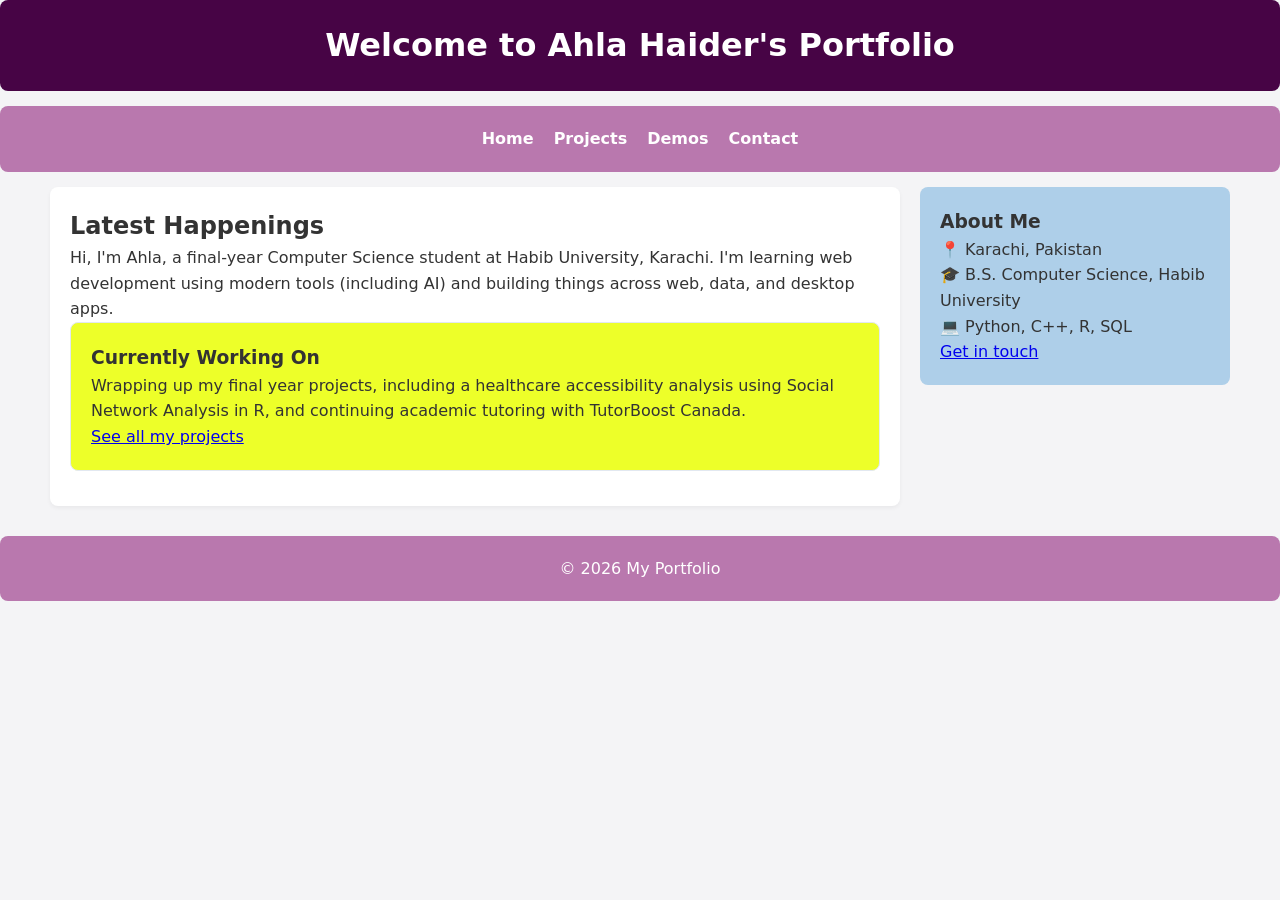
<file: my-website/index.html>
<!DOCTYPE html>
<html lang="en">

<head>
    <meta charset="UTF-8">
    <meta name="viewport" content="width=device-width, initial-scale=1.0">
    <title>My Portfolio - Home</title>
    <link rel="stylesheet" href="style.css">
</head>

<body>
    <header> <h1>Welcome to Ahla Haider's Portfolio</h1> </header>

    <nav>
        <a href="index.html">Home</a>
        <a href="projects.html">Projects</a>
        <a href="demos.html">Demos</a>
        <a href="contact.html">Contact</a>
    </nav>

    <div class="layout-wrapper">

        <main>
            <h2>Latest Happenings</h2>
            <p>Hi, I'm Ahla, a final-year Computer Science student at Habib University, Karachi. I'm learning web development using modern tools (including AI) and building things across web, data, and desktop apps.</p>

            <article>
                <h3>Currently Working On</h3>
                <p>Wrapping up my final year projects, including a healthcare accessibility analysis using Social Network Analysis in R, and continuing academic tutoring with TutorBoost Canada.</p>
                <a href="projects.html">See all my projects</a>
            </article>
        </main>

        <aside>
            <h3>About Me</h3>
            <p>📍 Karachi, Pakistan</p>
            <p>🎓 B.S. Computer Science, Habib University</p>
            <p>💻 Python, C++, R, SQL</p>
            <a href="contact.html">Get in touch</a>
        </aside>

    </div>

    <footer> <p>&copy; 2026 My Portfolio</p> </footer>
</body>
</html>
</file>
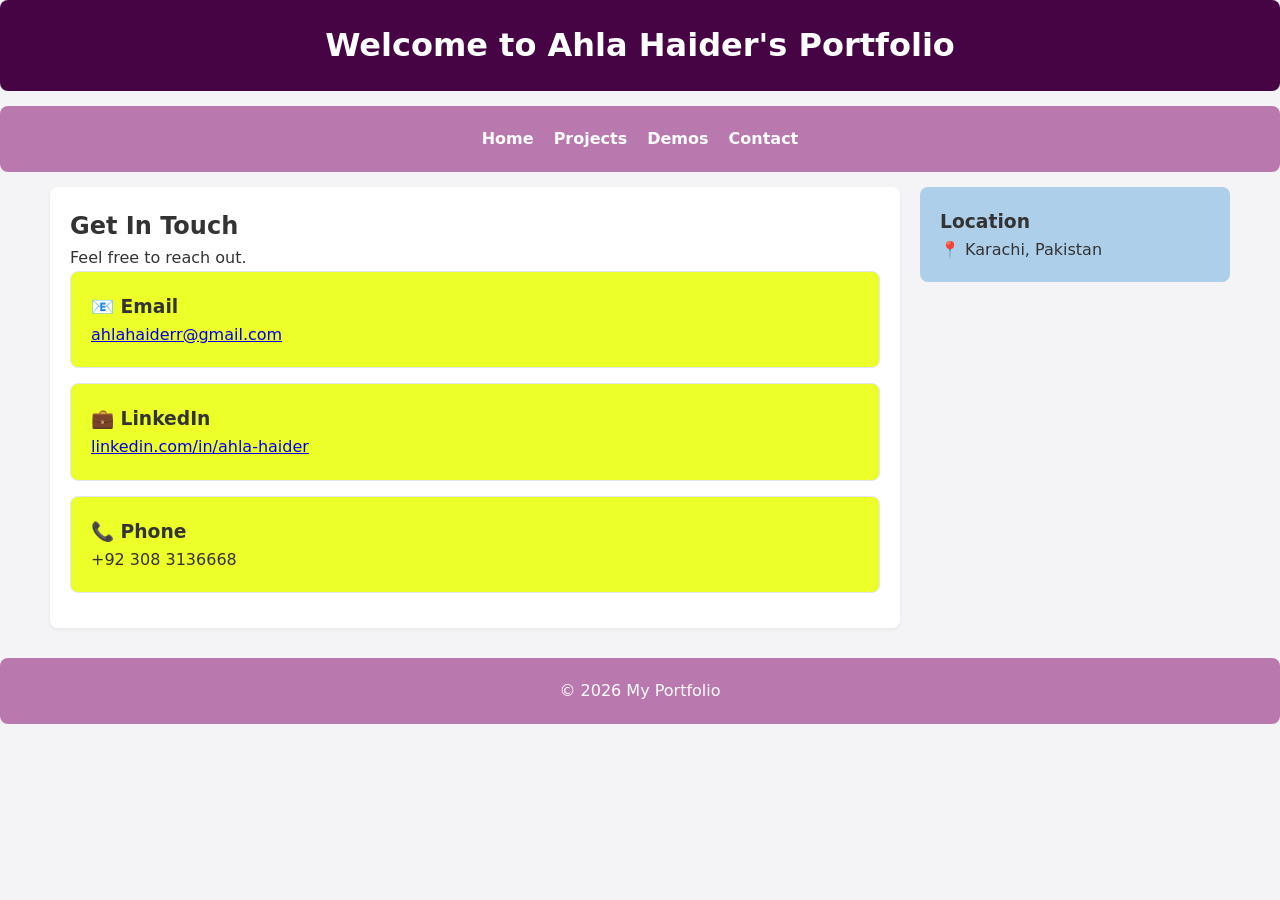
<file: my-website/contact.html>
<!DOCTYPE html>
<html lang="en">

<head>
    <meta charset="UTF-8">
    <meta name="viewport" content="width=device-width, initial-scale=1.0">
    <title>My Portfolio - Contact</title>
    <link rel="stylesheet" href="style.css">
</head>

<body>
    <header> <h1>Welcome to Ahla Haider's Portfolio</h1> </header>

    <nav>
        <a href="index.html">Home</a>
        <a href="projects.html">Projects</a>
        <a href="demos.html">Demos</a>
        <a href="contact.html">Contact</a>
    </nav>

    <div class="layout-wrapper">

        <main>
            <h2>Get In Touch</h2>
            <p>Feel free to reach out.</p>

            <article>
                <h3>📧 Email</h3>
                <p><a href="mailto:ahlahaiderr@gmail.com">ahlahaiderr@gmail.com</a></p>
            </article>

            <article>
                <h3>💼 LinkedIn</h3>
                <p><a href="https://www.linkedin.com/in/ahla-haider" target="_blank">linkedin.com/in/ahla-haider</a></p>
            </article>

            <article>
                <h3>📞 Phone</h3>
                <p>+92 308 3136668</p>
            </article>
        </main>

        <aside>
            <h3>Location</h3>
            <p>📍 Karachi, Pakistan</p>
        </aside>

    </div>

    <footer> <p>&copy; 2026 My Portfolio</p> </footer>
</body>
</html>
</file>
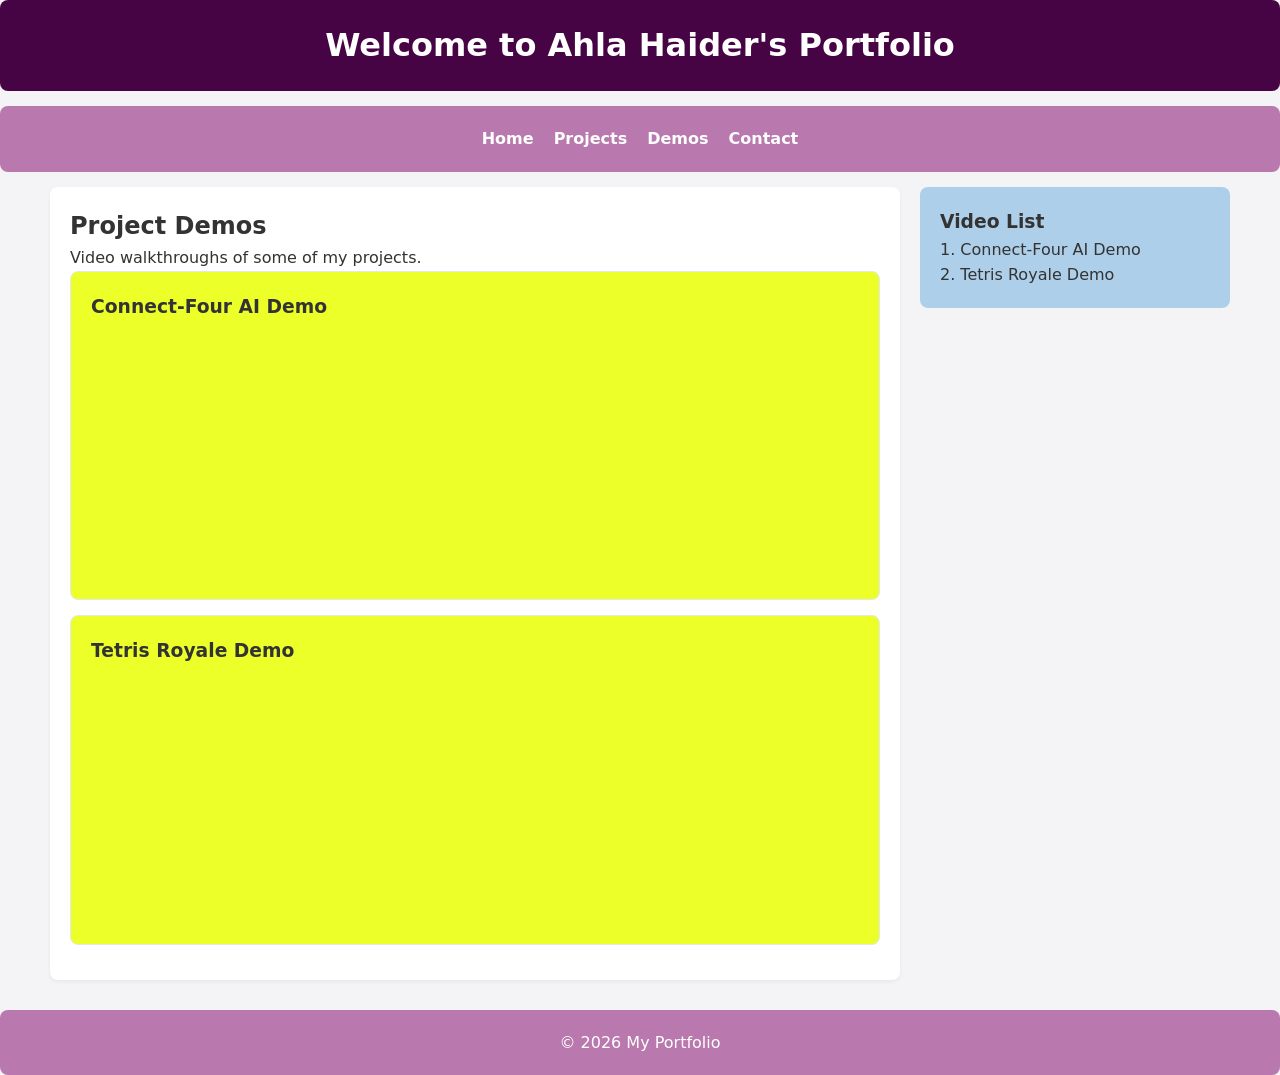
<file: my-website/demos.html>
<!DOCTYPE html>
<html lang="en">

<head>
    <meta charset="UTF-8">
    <meta name="viewport" content="width=device-width, initial-scale=1.0">
    <title>My Portfolio - Demos</title>
    <link rel="stylesheet" href="style.css">
</head>

<body>
    <header> <h1>Welcome to Ahla Haider's Portfolio</h1> </header>

    <nav>
        <a href="index.html">Home</a>
        <a href="projects.html">Projects</a>
        <a href="demos.html">Demos</a>
        <a href="contact.html">Contact</a>
    </nav>

    <div class="layout-wrapper">

        <main>
            <h2>Project Demos</h2>
            <p>Video walkthroughs of some of my projects.</p>

            <article class="video-card">
                <h3>Connect-Four AI Demo</h3>
                <iframe width="100%" height="250" src="https://www.youtube.com/embed/dQw4w9WgXcQ" title="Connect Four AI Demo" frameborder="0" allowfullscreen></iframe>
            </article>

            <article class="video-card">
                <h3>Tetris Royale Demo</h3>
                <iframe width="100%" height="250" src="https://www.youtube.com/embed/dQw4w9WgXcQ" title="Tetris Royale Demo" frameborder="0" allowfullscreen></iframe>
            </article>

        </main>

        <aside>
            <h3>Video List</h3>
            <p>1. Connect-Four AI Demo</p>
            <p>2. Tetris Royale Demo</p>
        </aside>

    </div>

    <footer> <p>&copy; 2026 My Portfolio</p> </footer>
</body>
</html>
</file>
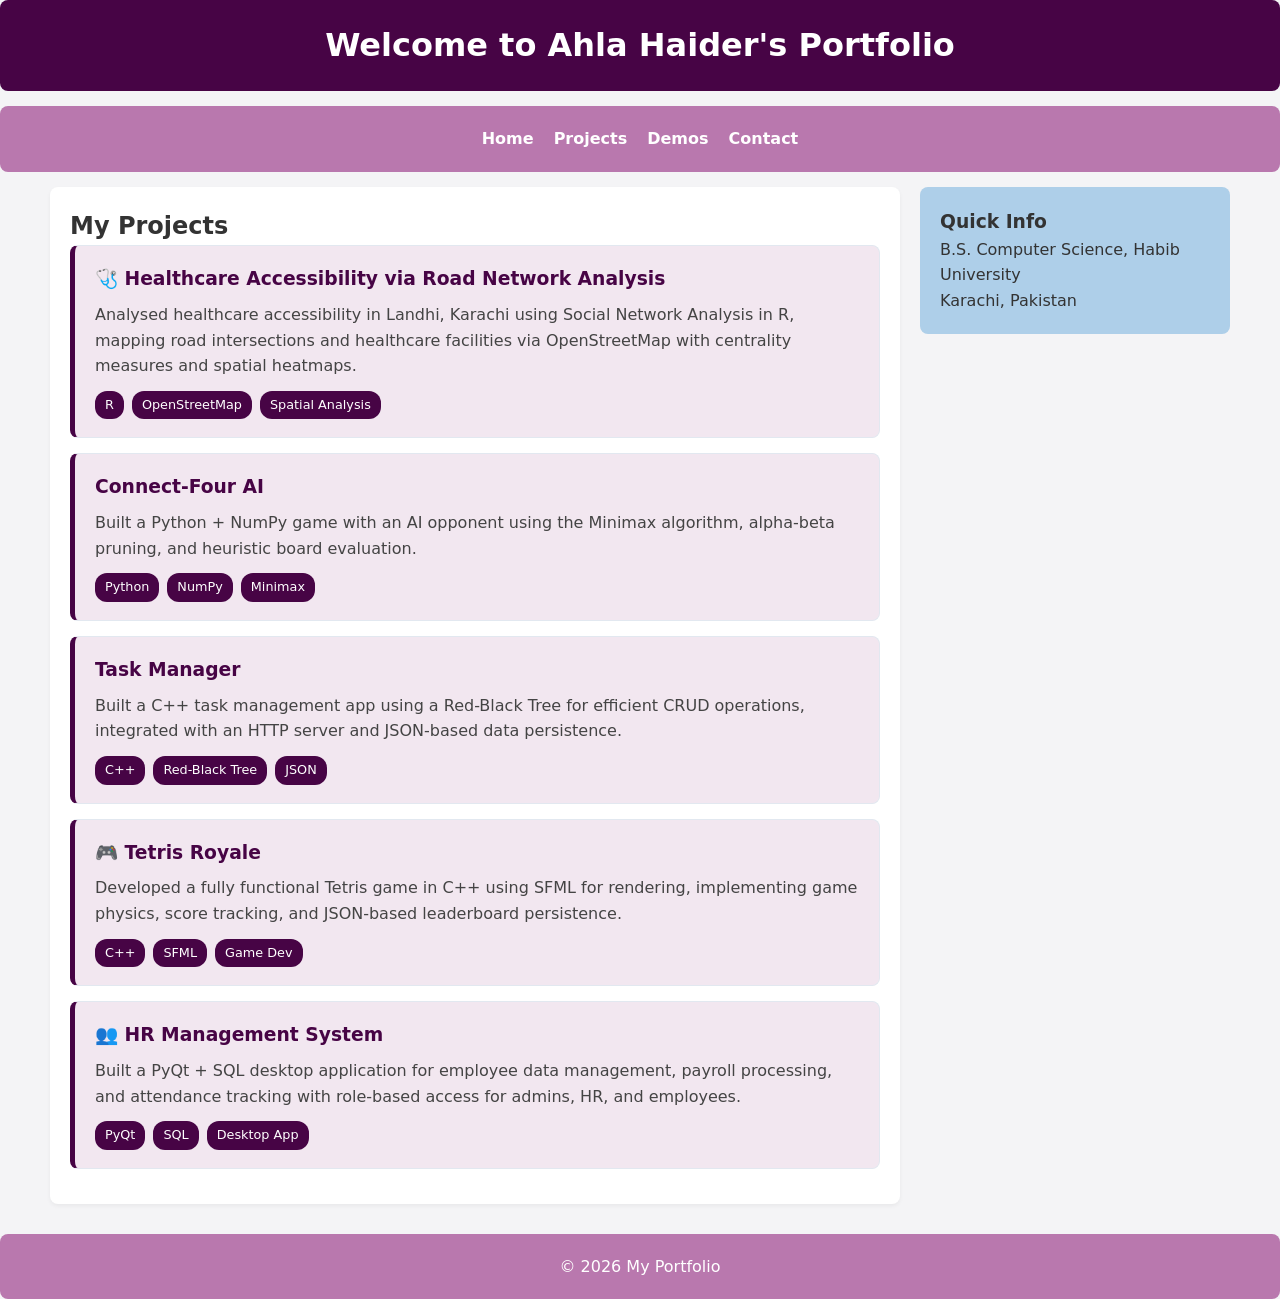
<file: my-website/projects.html>
<!DOCTYPE html>
<html lang="en">

<head>
    <meta charset="UTF-8">
    <meta name="viewport" content="width=device-width, initial-scale=1.0">
    <title>My Portfolio - Projects</title>
    <link rel="stylesheet" href="style.css">
</head>

<body>
    <header> <h1>Welcome to Ahla Haider's Portfolio</h1> </header>

    <nav>
        <a href="index.html">Home</a>
        <a href="projects.html">Projects</a>
        <a href="demos.html">Demos</a>
        <a href="contact.html">Contact</a>
    </nav>

    <div class="layout-wrapper">

        <main>
            <h2>My Projects</h2>

            <article class="project-card card">
                <h3>🩺 Healthcare Accessibility via Road Network Analysis</h3>
                <p>Analysed healthcare accessibility in Landhi, Karachi using Social Network Analysis in R, mapping road intersections and healthcare facilities via OpenStreetMap with centrality measures and spatial heatmaps.</p>
                <div class="tags">
                    <span class="tag">R</span>
                    <span class="tag">OpenStreetMap</span>
                    <span class="tag">Spatial Analysis</span>
                </div>
            </article>
            
            <article class="project-card card">
                <h3>Connect-Four AI</h3>
                <p>Built a Python + NumPy game with an AI opponent using the Minimax algorithm, alpha-beta pruning, and heuristic board evaluation.</p>
                <div class="tags">
                    <span class="tag">Python</span>
                    <span class="tag">NumPy</span>
                    <span class="tag">Minimax</span>
                </div>
            </article>
            
            <article class="project-card card">
                <h3>Task Manager</h3>
                <p>Built a C++ task management app using a Red-Black Tree for efficient CRUD operations, integrated with an HTTP server and JSON-based data persistence.</p>
                <div class="tags">
                    <span class="tag">C++</span>
                    <span class="tag">Red-Black Tree</span>
                    <span class="tag">JSON</span>
                </div>
            </article>
            
            <article class="project-card card">
                <h3>🎮 Tetris Royale</h3>
                <p>Developed a fully functional Tetris game in C++ using SFML for rendering, implementing game physics, score tracking, and JSON-based leaderboard persistence.</p>
                <div class="tags">
                    <span class="tag">C++</span>
                    <span class="tag">SFML</span>
                    <span class="tag">Game Dev</span>
                </div>
            </article>
            
            <article class="project-card card">
                <h3>👥 HR Management System</h3>
                <p>Built a PyQt + SQL desktop application for employee data management, payroll processing, and attendance tracking with role-based access for admins, HR, and employees.</p>
                <div class="tags">
                    <span class="tag">PyQt</span>
                    <span class="tag">SQL</span>
                    <span class="tag">Desktop App</span>
                </div>
            </article>

        </main>

        <aside>
            <h3>Quick Info</h3>
            <p>B.S. Computer Science, Habib University</p>
            <p>Karachi, Pakistan</p>
        </aside>

    </div>

    <footer> <p>&copy; 2026 My Portfolio</p> </footer>
</body>
</html>
</file>
<file: my-website/style.css>
/* <style> */
        /* Base Reset */
        * { box-sizing: border-box; margin: 0; padding: 0; }
        body { font-family: system-ui, sans-serif; background: #f4f4f6; color: #333; line-height: 1.6; }

        /* Typography & Spacing helpers */
        header, nav, main, aside, footer, article { padding: 20px; border-radius: 8px; margin-bottom: 15px; }

        /* 1. Header & Navigation */
        header { background: rgb(71, 4, 69); color: white; text-align: center; }
        nav { background: #b978ae; display: flex; gap: 20px; justify-content: center; }
        nav a { color: white; text-decoration: none; font-weight: bold; }
        nav a:hover { text-decoration: underline; font-weight: lighter; }

        /* 2. THE FLEXBOX LAYOUT CONTAINER */
        /* We use a generic 'div' here because it serves purely for CSS layout alignment */
        .layout-wrapper {
            display: flex;
            flex-direction: row;        
            gap: 20px;
            max-width: 1200px;
            margin: 0 auto 15px auto;
            padding: 0 10px;
        }

        /* 3. Main Content Area (Takes 3x space) */
        main { background: white; flex: 3; box-shadow: 0 2px 4px rgba(0,0,0,0.05); }
        article { background: rgb(237, 255, 41); border: 1px solid #e2e8f0; }

        /* 4. Sidebar Area (Takes 1x space) */
        aside { background: rgb(174, 207, 233); flex: 1; height: fit-content; }

        /* 5. Footer */
        footer { background: #b978ae; color: white; text-align: center; margin-bottom: 0; }

        /* 6. Responsive Breakdown for Mobile Devices */
        @media (max-width: 768px) {
            .layout-wrapper {
                flex-direction: column; /* Stacks sidebar under content on mobile */
            }
        }
   
/* Project cards */
.project-card {
    border-left: 5px solid rgb(71, 4, 69);
    border-radius: 8px;
    padding: 18px 20px;
    transition: transform 0.15s ease, box-shadow 0.15s ease;
}

.project-card h3 {
    color: rgb(71, 4, 69);
    margin-bottom: 8px;
}

.project-card p {
    color: #444;
    margin-bottom: 12px;
}


.card{ background: rgba(185, 120, 174, 0.18); }  

.tags {
    display: flex;
    flex-wrap: wrap;
    gap: 8px;
}

.tag {
    background: rgb(71, 4, 69);
    color: white;
    font-size: 0.8rem;
    padding: 4px 10px;
    border-radius: 12px;
}
</file>
